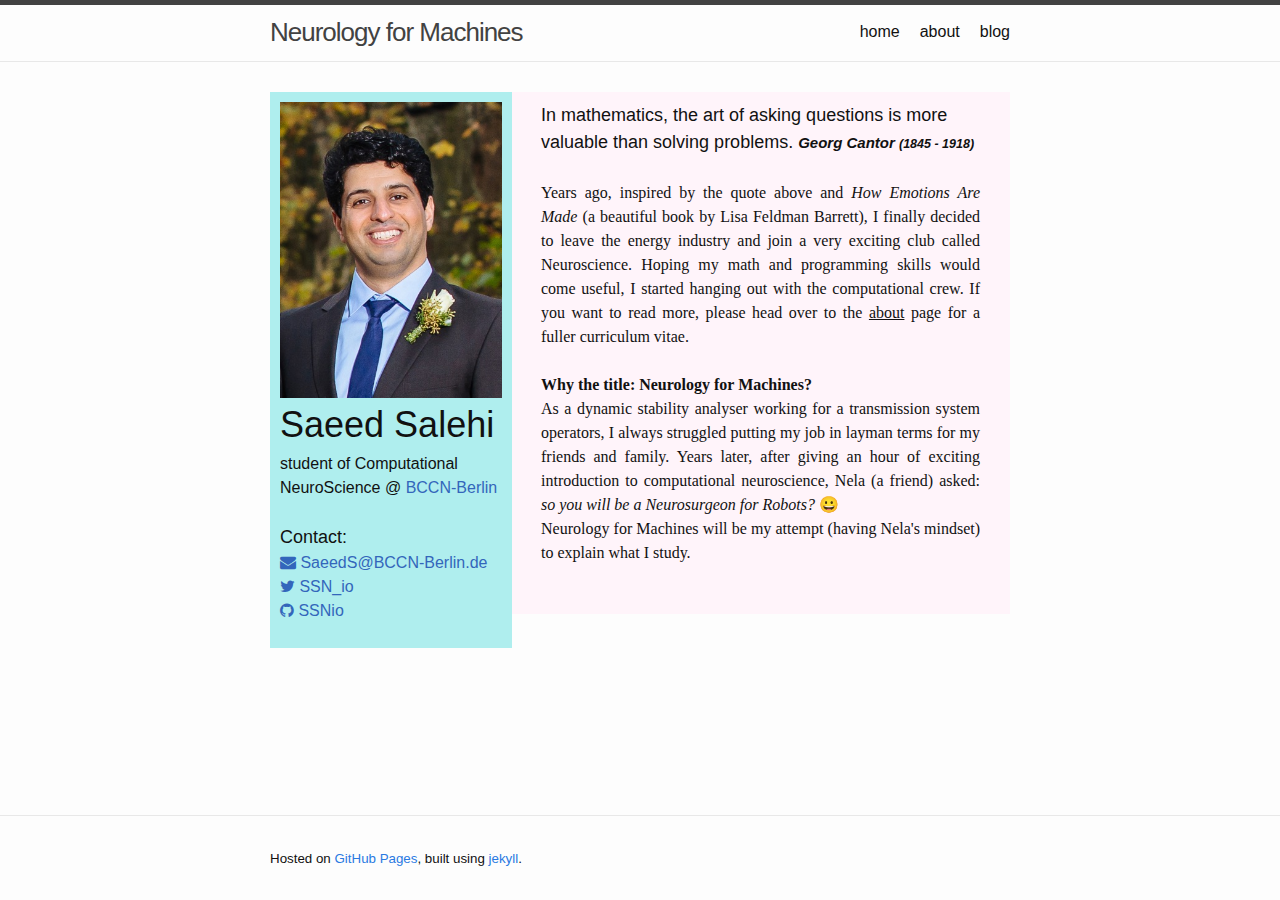
<file: index.html>
<!DOCTYPE html>
<html lang="en"><head>
  <meta charset="utf-8">
  <meta http-equiv="X-UA-Compatible" content="IE=edge">
  <meta name="viewport" content="width=device-width, initial-scale=1"><!-- Begin Jekyll SEO tag v2.6.1 -->
<title>Saeed Salehi | Home</title>
<meta name="generator" content="Jekyll v3.9.0" />
<meta property="og:title" content="Saeed Salehi" />
<meta property="og:locale" content="en_US" />
<meta name="description" content="Home" />
<meta property="og:description" content="Home" />
<link rel="canonical" href="http://localhost:4000/" />
<meta property="og:url" content="http://localhost:4000/" />
<meta property="og:site_name" content="Saeed Salehi" />
<script type="application/ld+json">
{"name":"Saeed Salehi","description":"Home","@type":"WebSite","url":"http://localhost:4000/","headline":"Saeed Salehi","@context":"https://schema.org"}</script>
<!-- End Jekyll SEO tag -->
<link rel="stylesheet" href="/assets/main.css">
  <link rel="stylesheet" href="/assets/home.css">
  <link rel="stylesheet" href="https://maxcdn.bootstrapcdn.com/font-awesome/4.5.0/css/font-awesome.min.css">
  <link rel="shortcut icon" type="image/ico" href="/staticfiles/favicon.ico"><link type="application/atom+xml" rel="alternate" href="http://localhost:4000/feed.xml" title="Saeed Salehi" /></head>
<body><header class="site-header" role="banner">

  <div class="wrapper"><a class="site-title" rel="author" href="/"> Neurology for Machines </a><nav class="site-nav">
        <input type="checkbox" id="nav-trigger" class="nav-trigger" />
        <label for="nav-trigger">
          <span class="menu-icon">
            <svg viewBox="0 0 18 15" width="18px" height="15px">
              <path d="M18,1.484c0,0.82-0.665,1.484-1.484,1.484H1.484C0.665,2.969,0,2.304,0,1.484l0,0C0,0.665,0.665,0,1.484,0 h15.032C17.335,0,18,0.665,18,1.484L18,1.484z M18,7.516C18,8.335,17.335,9,16.516,9H1.484C0.665,9,0,8.335,0,7.516l0,0 c0-0.82,0.665-1.484,1.484-1.484h15.032C17.335,6.031,18,6.696,18,7.516L18,7.516z M18,13.516C18,14.335,17.335,15,16.516,15H1.484 C0.665,15,0,14.335,0,13.516l0,0c0-0.82,0.665-1.483,1.484-1.483h15.032C17.335,12.031,18,12.695,18,13.516L18,13.516z"/>
            </svg>
          </span>
        </label>

        <div class="trigger"><a class="page-link" href="/">home</a><a class="page-link" href="/about/">about</a><a class="page-link" href="/blog">blog</a>
        </div>
      </nav></div>
</header>
<main class="page-content" aria-label="Content">
      <div class="wrapper">
        <div class="home"><section class="dubcontainer">
	  <div class="colone">
	  	<img src="/staticfiles/profile.jpg" alt="Profile" width="auto" height="auto" border-radius="8" padding="5px">
	  	<p>
	  		
	  		<span style="font-size:36px">Saeed Salehi</span><br>
	  		<span>student of Computational NeuroScience</span>
 			@ <a href="https://www.bccn-berlin.de/" style="color:#3366BB"> BCCN-Berlin</a><br><br>
	  		<span style="font-size:18px">Contact: </span><br>
	  		<a href="mailto:saeeds@bccn-berlin.de" style="color:#3366BB"><i class="fa fa-envelope"></i> SaeedS@BCCN-Berlin.de</a><br>
	  		<a href="https://twitter.com/ssn_io" style="color:#3366BB"><i class="fa fa-twitter"></i> SSN_io</a><br>
	        <a href="https://github.com/ssnio" style="color:#3366BB"><i class="fa fa-github"></i> SSNio</a>
        </p>
	  </div>

	  <div class="coltwo">
	  	<p style="text-align:left; font-size:18px; font-family:sans-serif;
	  	   padding-left:150px; padding-right:20px;">
	  		In mathematics, the art of asking questions is more valuable than solving problems. <b><i><small>Georg Cantor <small>(1845 - 1918)</small></small></i></b>
	  	</p>
	  	<p style="text-align:justify; font-size:16px; font-family:serif;
	  	   padding-left:150px; padding-top:10px; padding-right:20px;">
	  	   Years ago, inspired by the quote above and <i>How Emotions Are Made </i>(a beautiful book by Lisa Feldman Barrett), I finally decided to leave the energy industry and join a very exciting club called Neuroscience. Hoping my math and programming skills would come useful, I started hanging out with the computational crew. If you want to read more, please head over to the <u>about</u> page for a fuller curriculum vitae.<br><br>
	  	   <b>Why the title: Neurology for Machines?</b><br>
	  	   As a dynamic stability analyser working for a transmission system operators, I always struggled putting my job in layman terms for my friends and family. Years later, after giving an hour of exciting introduction to computational neuroscience, Nela (a friend) asked: <i>so you will be a Neurosurgeon for Robots?</i> &#128512;<br>
	  	   Neurology for Machines will be my attempt (having Nela's mindset) to explain what I study.<br><br>
	  	</p>
	  </div>
  </section>

  


</div>

      </div>
    </main><footer class="site-footer h-card">
    <div class="wrapper">
      <small>
    	Hosted on <a href="https://pages.github.com/">GitHub Pages</a>,
        built using <a href="https://jekyllrb.com/">jekyll</a>.
      </small>
    </div>
</div></body>

</html>
</file>
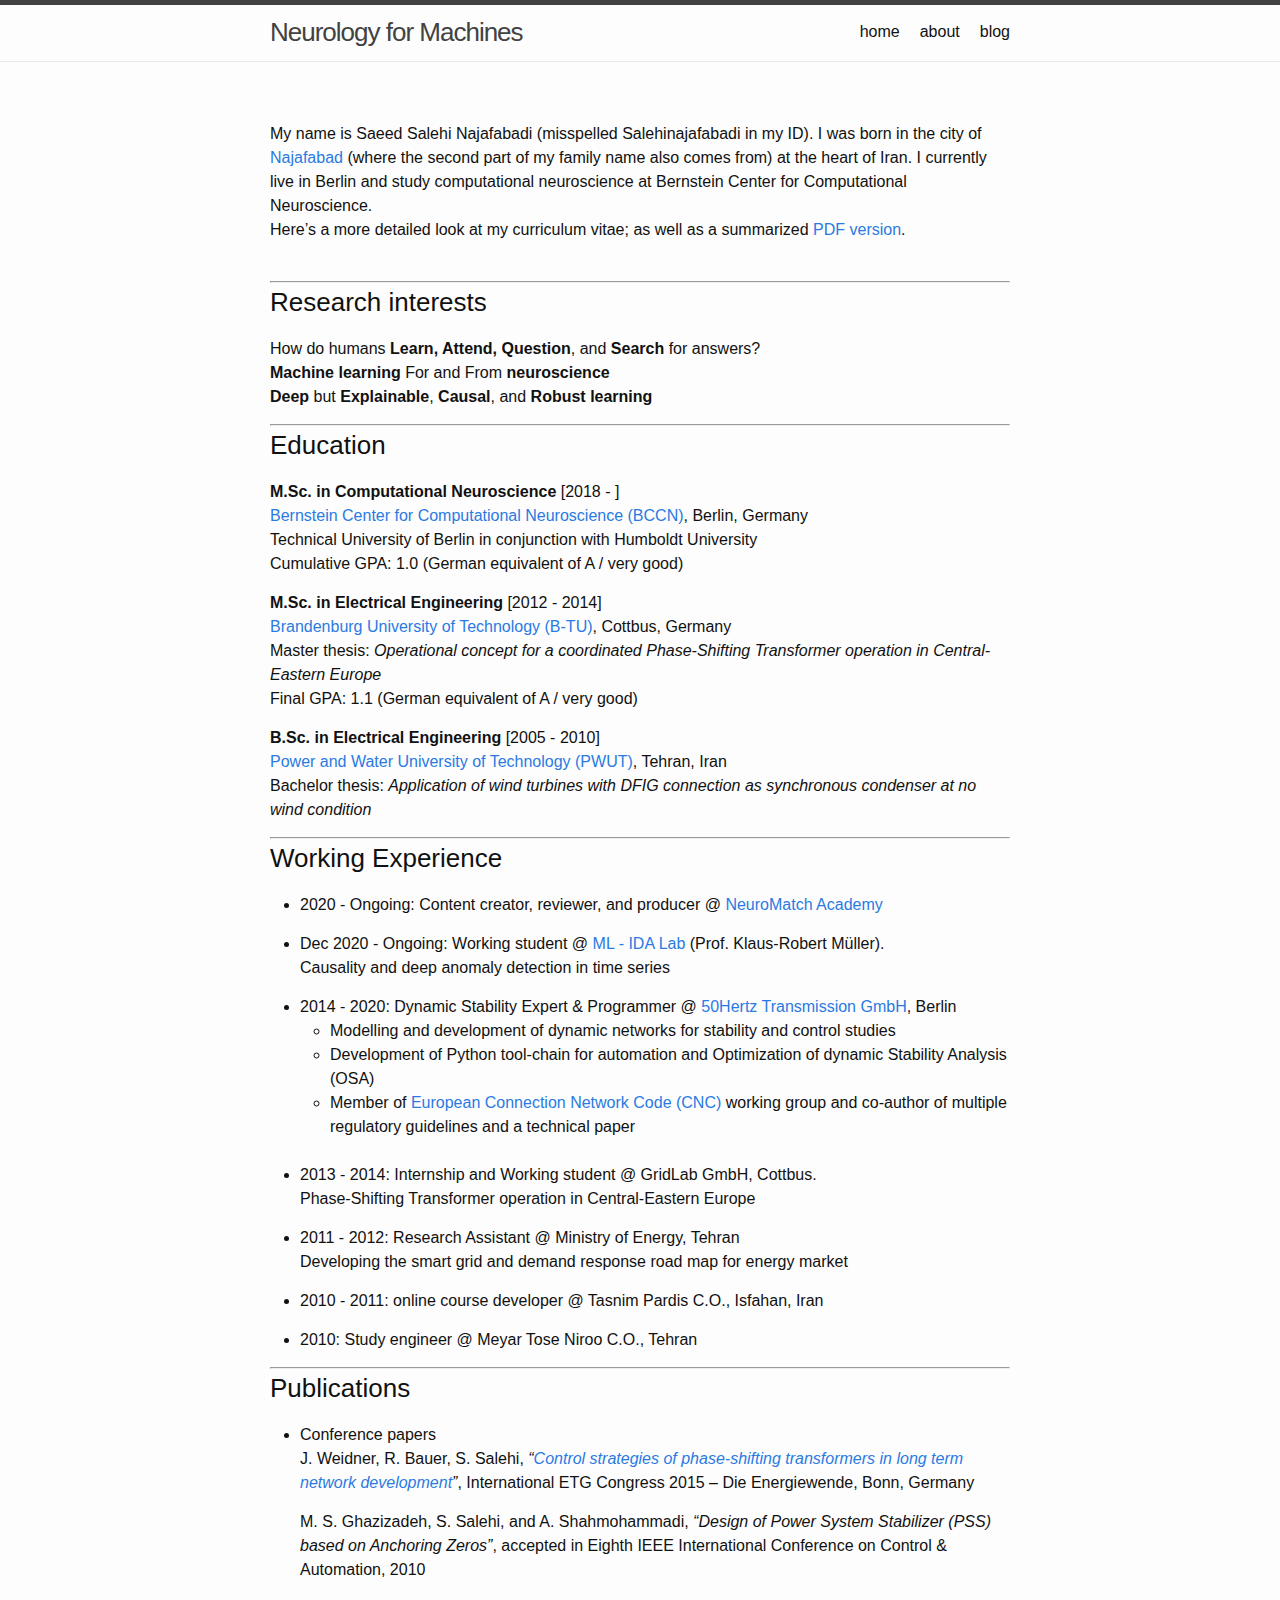
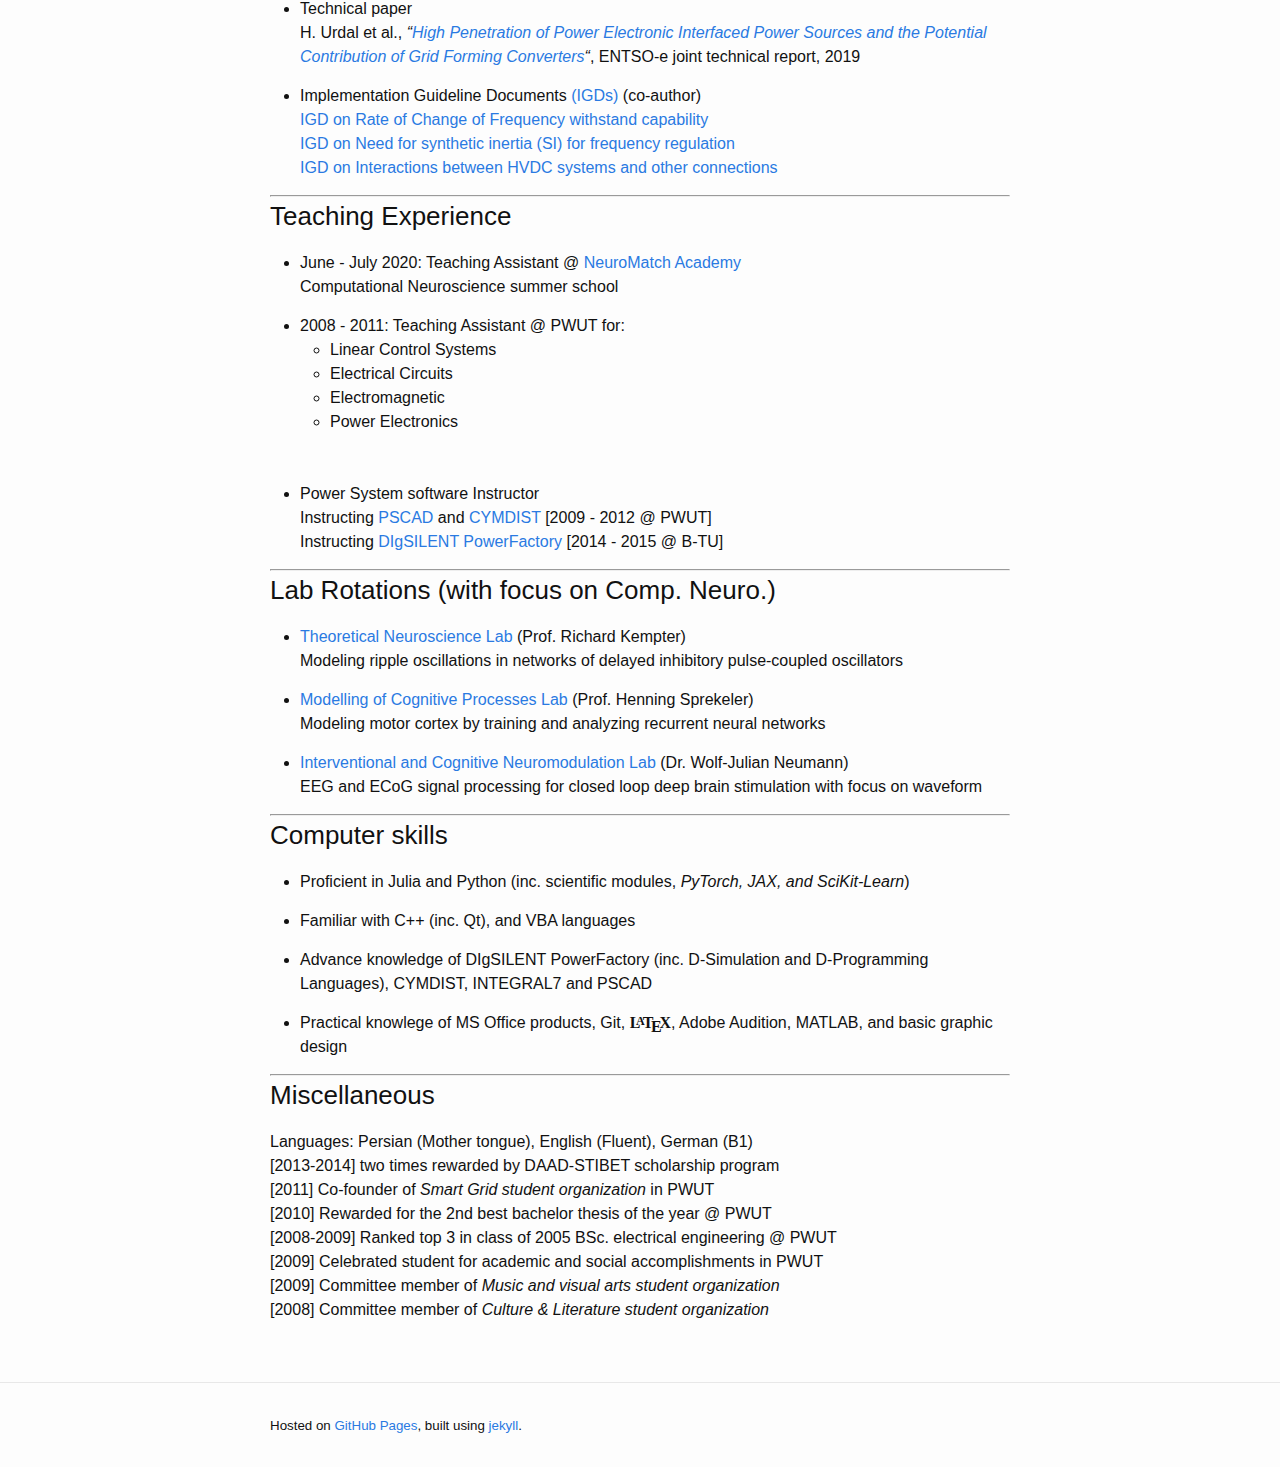
<file: about/index.html>
<!DOCTYPE html>
<html lang="en"><head>
  <meta charset="utf-8">
  <meta http-equiv="X-UA-Compatible" content="IE=edge">
  <meta name="viewport" content="width=device-width, initial-scale=1"><!-- Begin Jekyll SEO tag v2.6.1 -->
<title>about | Saeed Salehi</title>
<meta name="generator" content="Jekyll v3.9.0" />
<meta property="og:title" content="about" />
<meta property="og:locale" content="en_US" />
<meta name="description" content="Home" />
<meta property="og:description" content="Home" />
<link rel="canonical" href="http://localhost:4000/about/" />
<meta property="og:url" content="http://localhost:4000/about/" />
<meta property="og:site_name" content="Saeed Salehi" />
<script type="application/ld+json">
{"name":"Saeed Salehi","description":"Home","@type":"WebSite","url":"http://localhost:4000/about/","headline":"about","@context":"https://schema.org"}</script>
<!-- End Jekyll SEO tag -->
<link rel="stylesheet" href="/assets/main.css">
  <link rel="stylesheet" href="/assets/home.css">
  <link rel="stylesheet" href="https://maxcdn.bootstrapcdn.com/font-awesome/4.5.0/css/font-awesome.min.css">
  <link rel="shortcut icon" type="image/ico" href="/staticfiles/favicon.ico"><link type="application/atom+xml" rel="alternate" href="http://localhost:4000/feed.xml" title="Saeed Salehi" /></head>
<body><header class="site-header" role="banner">

  <div class="wrapper"><a class="site-title" rel="author" href="/"> Neurology for Machines </a><nav class="site-nav">
        <input type="checkbox" id="nav-trigger" class="nav-trigger" />
        <label for="nav-trigger">
          <span class="menu-icon">
            <svg viewBox="0 0 18 15" width="18px" height="15px">
              <path d="M18,1.484c0,0.82-0.665,1.484-1.484,1.484H1.484C0.665,2.969,0,2.304,0,1.484l0,0C0,0.665,0.665,0,1.484,0 h15.032C17.335,0,18,0.665,18,1.484L18,1.484z M18,7.516C18,8.335,17.335,9,16.516,9H1.484C0.665,9,0,8.335,0,7.516l0,0 c0-0.82,0.665-1.484,1.484-1.484h15.032C17.335,6.031,18,6.696,18,7.516L18,7.516z M18,13.516C18,14.335,17.335,15,16.516,15H1.484 C0.665,15,0,14.335,0,13.516l0,0c0-0.82,0.665-1.483,1.484-1.483h15.032C17.335,12.031,18,12.695,18,13.516L18,13.516z"/>
            </svg>
          </span>
        </label>

        <div class="trigger"><a class="page-link" href="/">home</a><a class="page-link" href="/about/">about</a><a class="page-link" href="/blog">blog</a>
        </div>
      </nav></div>
</header>
<main class="page-content" aria-label="Content">
      <div class="wrapper">
        <article class="post">

  <header class="post-header">
    <h1 class="post-title"></h1>
  </header>

  <div class="post-content">
    <p>My name is Saeed Salehi Najafabadi (misspelled Salehinajafabadi in my ID).
I was born in the city of <a href="https://en.wikipedia.org/wiki/Najafabad">Najafabad</a> (where the second part of my family name also comes from) at the heart of Iran. I currently live in Berlin and study computational neuroscience at Bernstein Center for Computational Neuroscience.<br />
Here’s a more detailed look at my curriculum vitae; as well as a summarized 
<a href="/staticfiles/Saeed_tiny_cv.pdf" target="_blank">PDF version</a>.<br />
<br /></p>

<hr />
<h3 id="research-interests">Research interests</h3>
<p>How do humans <strong>Learn, Attend, Question</strong>, and <strong>Search</strong> for answers?<br />
<strong>Machine learning</strong> For and From <strong>neuroscience</strong><br />
<strong>Deep</strong> but <strong>Explainable</strong>, <strong>Causal</strong>, and <strong>Robust learning</strong></p>

<hr />
<h3 id="education">Education</h3>
<p><strong>M.Sc. in Computational Neuroscience</strong> [2018 - ]<br />
   <a href="https://www.bccn-berlin.de/">Bernstein Center for Computational Neuroscience (BCCN)</a>, Berlin, Germany<br />
   Technical University of Berlin in conjunction with Humboldt University<br />
   Cumulative GPA: 1.0 (German equivalent of A / very good)</p>

<p><strong>M.Sc. in Electrical Engineering</strong> [2012 - 2014]<br />
   <a href="https://www.b-tu.de/en/">Brandenburg University of Technology (B-TU)</a>, Cottbus, Germany<br />
   Master thesis: <em>Operational concept for a coordinated Phase-Shifting Transformer operation in Central-Eastern Europe</em><br />
   Final GPA: 1.1 (German equivalent of A / very good)</p>

<p><strong>B.Sc. in Electrical Engineering</strong> [2005 - 2010]<br />
   <a href="http://en.sbu.ac.ir/ShahidAbbaspourCampus/">Power and Water University of Technology (PWUT)</a>, Tehran, Iran<br />
   Bachelor thesis: <em>Application of wind turbines with DFIG connection as synchronous condenser at no wind condition</em></p>

<hr />
<h3 id="working-experience">Working Experience</h3>
<ul>
  <li>
    <p>2020 - Ongoing: Content creator, reviewer, and producer @ <a href="https://neuromatch.io/">NeuroMatch Academy</a> </p>
  </li>
  <li>
    <p>Dec 2020 - Ongoing: Working student @ <a href="https://www.ml.tu-berlin.de">ML - IDA Lab</a> (Prof. Klaus-Robert Müller).<br /> 
 Causality and deep anomaly detection in time series</p>
  </li>
  <li>
      2014 - 2020: Dynamic Stability Expert &amp; Programmer @ <a href="https://www.50hertz.com/">50Hertz Transmission GmbH</a>, Berlin
    <ul>
      <li>Modelling and development of dynamic networks for stability and control studies</li>
      <li>Development of Python tool-chain for automation and Optimization of dynamic Stability Analysis (OSA)</li>
      <li>Member of <a href="https://www.entsoe.eu/network_codes/">European Connection Network Code (CNC)</a> working group and co-author of multiple regulatory guidelines and a technical paper<br /><br />
      </li>
    </ul>
  </li>
  <li>
    <p>2013 - 2014: Internship and Working student @ GridLab GmbH, Cottbus.<br />
 Phase-Shifting Transformer operation in Central-Eastern Europe</p>
  </li>
  <li>
    <p>2011 - 2012: Research Assistant @ Ministry of Energy, Tehran<br />
 Developing the smart grid and demand response road map for energy market</p>
  </li>
  <li>
    <p>2010 - 2011: online course developer @ Tasnim Pardis C.O., Isfahan, Iran</p>
  </li>
  <li>2010: Study engineer @ Meyar Tose Niroo C.O., Tehran</li>
</ul>      

<hr />
<h3 id="publications">Publications</h3>
<ul>
  <li>
    <p>Conference papers<br />
 J. Weidner, R. Bauer, S. Salehi, <em>“<a href="https://ieeexplore.ieee.org/document/7388504?section=abstract">Control strategies of phase-shifting transformers in long term network development</a>”</em>, International ETG Congress 2015 – Die Energiewende, Bonn, Germany</p>

    <p>M. S. Ghazizadeh, S. Salehi, and A. Shahmohammadi, <em>“Design of Power System Stabilizer (PSS) based on Anchoring Zeros”</em>, accepted in Eighth IEEE International Conference on Control &amp; Automation, 2010</p>
  </li>
  <li>
    <p>Technical paper<br />
 H. Urdal et al., <em>“<a href="https://pureportal.strath.ac.uk/en/publications/high-penetration-of-power-electronic-interfaced-power-sources-and">High Penetration of Power Electronic Interfaced Power Sources and the Potential Contribution of Grid Forming Converters</a>“</em>, ENTSO-e joint technical report, 2019</p>
  </li>
  <li>
    <p>Implementation Guideline Documents <a href="https://www.entsoe.eu/network_codes/cnc/cnc-igds/">(IGDs)</a> (co-author)<br />
 <a href="https://eepublicdownloads.azureedge.net/clean-documents/Network%20codes%20documents/NC%20RfG/IGD_RoCoF_withstand_capability_final.pdf">IGD on Rate of Change of Frequency withstand capability</a><br />
 <a href="https://eepublicdownloads.azureedge.net/clean-documents/Network%20codes%20documents/NC%20RfG/IGD_Need_for_Synthetic_Inertia_final.pdf">IGD on Need for synthetic inertia (SI) for frequency regulation</a><br />
 <a href="https://eepublicdownloads.azureedge.net/clean-documents/Network%20codes%20documents/NC%20RfG/IGD-Interactions_between_HVDC_Controllers_final.pdf">IGD on Interactions between HVDC systems and other connections</a></p>
  </li>
</ul>

<hr />
<h3 id="teaching-experience">Teaching Experience</h3>
<ul>
  <li>
    <p>June - July 2020: Teaching Assistant @ <a href="https://neuromatch.io/">NeuroMatch Academy</a><br />
        Computational Neuroscience summer school</p>
  </li>
  <li>
      2008 - 2011: Teaching Assistant @ PWUT for:
    <ul>
        <li>Linear Control Systems</li>
        <li>Electrical Circuits</li>
        <li>Electromagnetic</li>
        <li>Power Electronics</li><br /><br />
     </ul>
  <li>
    <p>Power System software Instructor<br />
Instructing <a href="https://www.pscad.com/software/pscad/overview">PSCAD</a> and <a href="http://www.cyme.com/software/cymdist/">CYMDIST</a> [2009 - 2012 @ PWUT] <br />
Instructing <a href="https://www.digsilent.de/en/powerfactory.html">DIgSILENT PowerFactory</a> [2014 - 2015 @ B-TU]</p>
  </li>
</ul>

<hr />
<h3 id="lab-rotations-with-focus-on-comp-neuro">Lab Rotations (with focus on Comp. Neuro.)</h3>
<ul>
  <li>
    <p><a href="https://itb.biologie.hu-berlin.de/~kempter/Group/index.html">Theoretical Neuroscience Lab</a> (Prof. Richard Kempter)<br />
Modeling ripple oscillations in networks of delayed inhibitory pulse-coupled oscillators</p>
  </li>
  <li>
    <p><a href="https://www.sprekelerlab.org/">Modelling of Cognitive Processes Lab</a> (Prof. Henning Sprekeler)<br />
Modeling motor cortex by training and analyzing recurrent neural networks</p>
  </li>
  <li>
    <p><a href="https://www.icneuromodulation.org/">Interventional and Cognitive Neuromodulation Lab</a> (Dr. Wolf-Julian Neumann)<br />
EEG and ECoG signal processing for closed loop deep brain stimulation with focus on waveform</p>
  </li>
</ul>

<hr />
<h3 id="computer-skills">Computer skills</h3>
<ul>
  <li>
    <p>Proficient in Julia and Python (inc. scientific modules, <em>PyTorch, JAX, and SciKit-Learn</em>)</p>
  </li>
  <li>
    <p>Familiar with C++ (inc. Qt), and VBA languages</p>
  </li>
  <li>
    <p>Advance knowledge of DIgSILENT PowerFactory (inc. D-Simulation and D-Programming Languages), CYMDIST, INTEGRAL7 and PSCAD</p>
  </li>
  <li>
    <p>Practical knowlege of MS Office products, Git,
<span class="texhtml" style="font-family: &#39;CMU Serif&#39;, cmr10, LMRoman10-Regular, &#39;Latin Modern Math&#39;, &#39;Nimbus Roman No9 L&#39;, &#39;Times New Roman&#39;, Times, serif;"><b>L<span style="text-transform: uppercase; font-size: 0.75em; vertical-align: 0.25em; margin-left: -0.36em; margin-right: -0.15em; line-height: 1ex;">a</span>T<span style="text-transform: uppercase; vertical-align: -0.5ex; margin-left: -0.1667em; margin-right: -0.125em; line-height: 1ex;">e</span>X</b></span>,
Adobe Audition, MATLAB, and basic graphic design</p>
  </li>
</ul>

<hr />
<h3 id="miscellaneous">Miscellaneous</h3>
<p>Languages: Persian (Mother tongue), English (Fluent), German (B1)<br />
[2013-2014] two times rewarded by DAAD-STIBET scholarship program<br />
[2011] Co-founder of <em>Smart Grid student organization</em> in PWUT<br />
[2010] Rewarded for the 2nd best bachelor thesis of the year @ PWUT<br />
[2008-2009] Ranked top 3 in class of 2005 BSc. electrical engineering @ PWUT<br />
[2009] Celebrated student for academic and social accomplishments in PWUT<br />
[2009] Committee member of <em>Music and visual arts student organization</em><br />
[2008] Committee member of <em>Culture &amp; Literature student organization</em></p>

  </div>

</article>

      </div>
    </main><footer class="site-footer h-card">
    <div class="wrapper">
      <small>
    	Hosted on <a href="https://pages.github.com/">GitHub Pages</a>,
        built using <a href="https://jekyllrb.com/">jekyll</a>.
      </small>
    </div>
</div></body>

</html>
</file>
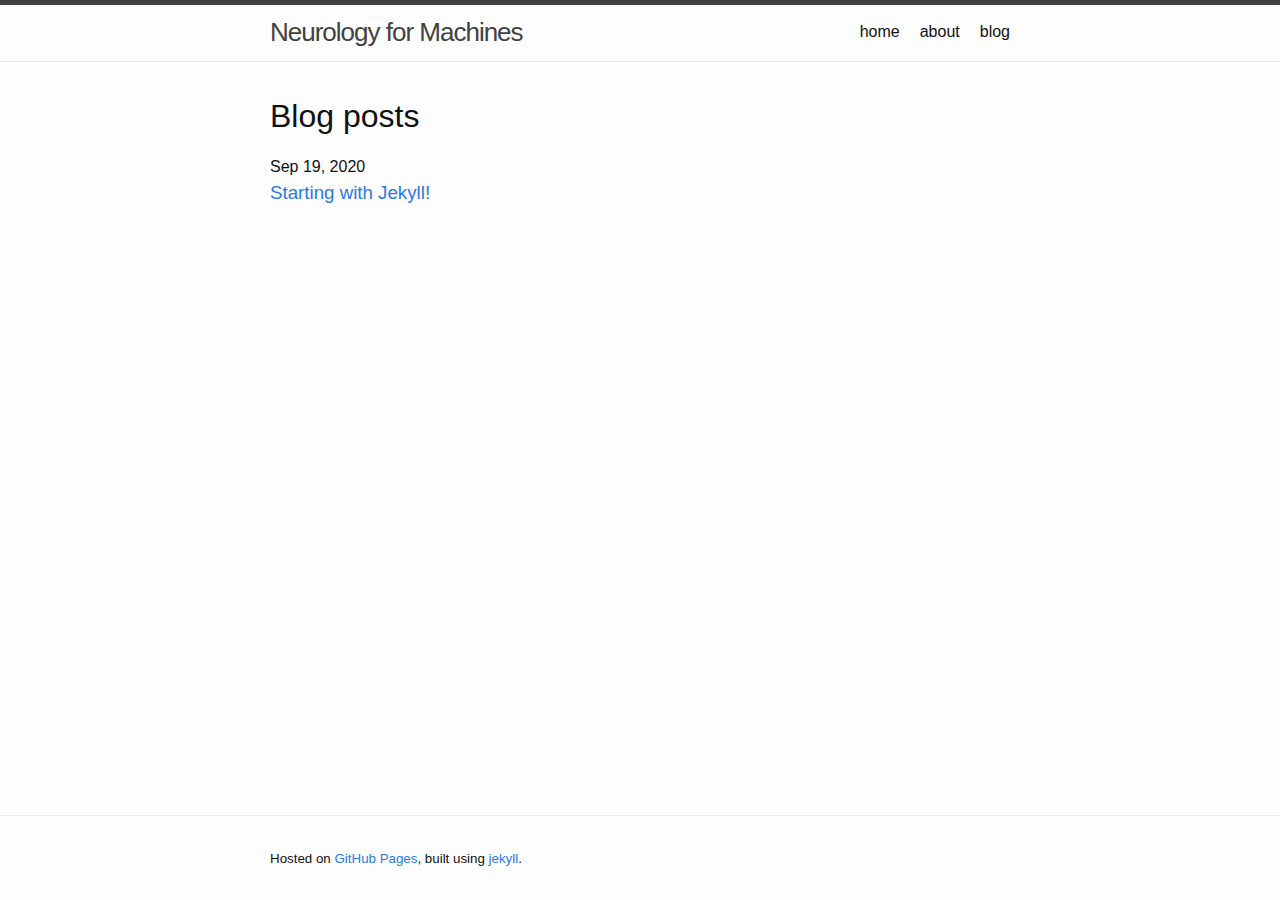
<file: blog/index.html>
<!DOCTYPE html>
<html lang="en"><head>
  <meta charset="utf-8">
  <meta http-equiv="X-UA-Compatible" content="IE=edge">
  <meta name="viewport" content="width=device-width, initial-scale=1"><!-- Begin Jekyll SEO tag v2.6.1 -->
<title>Saeed Salehi | Home</title>
<meta name="generator" content="Jekyll v3.9.0" />
<meta property="og:title" content="Saeed Salehi" />
<meta property="og:locale" content="en_US" />
<meta name="description" content="Home" />
<meta property="og:description" content="Home" />
<link rel="canonical" href="http://localhost:4000/blog/" />
<meta property="og:url" content="http://localhost:4000/blog/" />
<meta property="og:site_name" content="Saeed Salehi" />
<script type="application/ld+json">
{"description":"Home","@type":"WebPage","url":"http://localhost:4000/blog/","headline":"Saeed Salehi","@context":"https://schema.org"}</script>
<!-- End Jekyll SEO tag -->
<link rel="stylesheet" href="/assets/main.css">
  <link rel="stylesheet" href="/assets/home.css">
  <link rel="stylesheet" href="https://maxcdn.bootstrapcdn.com/font-awesome/4.5.0/css/font-awesome.min.css">
  <link rel="shortcut icon" type="image/ico" href="/staticfiles/favicon.ico"><link type="application/atom+xml" rel="alternate" href="http://localhost:4000/feed.xml" title="Saeed Salehi" /></head>
<body><header class="site-header" role="banner">

  <div class="wrapper"><a class="site-title" rel="author" href="/"> Neurology for Machines </a><nav class="site-nav">
        <input type="checkbox" id="nav-trigger" class="nav-trigger" />
        <label for="nav-trigger">
          <span class="menu-icon">
            <svg viewBox="0 0 18 15" width="18px" height="15px">
              <path d="M18,1.484c0,0.82-0.665,1.484-1.484,1.484H1.484C0.665,2.969,0,2.304,0,1.484l0,0C0,0.665,0.665,0,1.484,0 h15.032C17.335,0,18,0.665,18,1.484L18,1.484z M18,7.516C18,8.335,17.335,9,16.516,9H1.484C0.665,9,0,8.335,0,7.516l0,0 c0-0.82,0.665-1.484,1.484-1.484h15.032C17.335,6.031,18,6.696,18,7.516L18,7.516z M18,13.516C18,14.335,17.335,15,16.516,15H1.484 C0.665,15,0,14.335,0,13.516l0,0c0-0.82,0.665-1.483,1.484-1.483h15.032C17.335,12.031,18,12.695,18,13.516L18,13.516z"/>
            </svg>
          </span>
        </label>

        <div class="trigger"><a class="page-link" href="/">home</a><a class="page-link" href="/about/">about</a><a class="page-link" href="/blog">blog</a>
        </div>
      </nav></div>
</header>
<main class="page-content" aria-label="Content">
      <div class="wrapper">
        <h1>Blog posts</h1>

		<time>Sep 19, 2020</time>
		<h3><a href="/blog/2020/09/19/welcome-to-jekyll.html">Starting with Jekyll!</a></h3>


      </div>
    </main><footer class="site-footer h-card">
    <div class="wrapper">
      <small>
    	Hosted on <a href="https://pages.github.com/">GitHub Pages</a>,
        built using <a href="https://jekyllrb.com/">jekyll</a>.
      </small>
    </div>
</div></body>

</html>
</file>
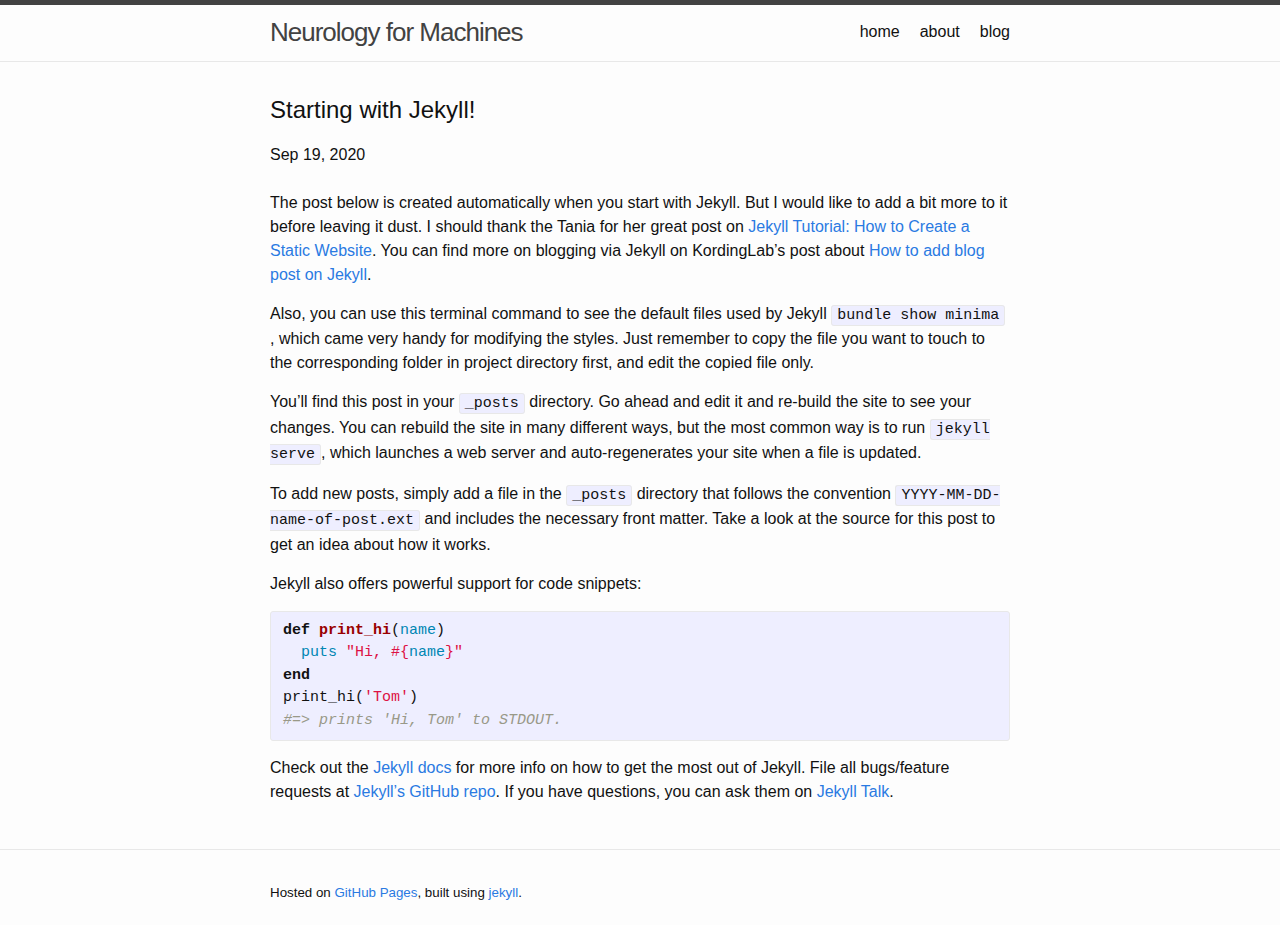
<file: blog/2020/09/19/welcome-to-jekyll.html>
<!DOCTYPE html>
<html lang="en"><head>
  <meta charset="utf-8">
  <meta http-equiv="X-UA-Compatible" content="IE=edge">
  <meta name="viewport" content="width=device-width, initial-scale=1"><!-- Begin Jekyll SEO tag v2.6.1 -->
<title>Starting with Jekyll! | Saeed Salehi</title>
<meta name="generator" content="Jekyll v3.9.0" />
<meta property="og:title" content="Starting with Jekyll!" />
<meta property="og:locale" content="en_US" />
<meta name="description" content="The post below is created automatically when you start with Jekyll. But I would like to add a bit more to it before leaving it dust. I should thank the Tania for her great post on Jekyll Tutorial: How to Create a Static Website. You can find more on blogging via Jekyll on KordingLab’s post about How to add blog post on Jekyll." />
<meta property="og:description" content="The post below is created automatically when you start with Jekyll. But I would like to add a bit more to it before leaving it dust. I should thank the Tania for her great post on Jekyll Tutorial: How to Create a Static Website. You can find more on blogging via Jekyll on KordingLab’s post about How to add blog post on Jekyll." />
<link rel="canonical" href="http://localhost:4000/blog/2020/09/19/welcome-to-jekyll.html" />
<meta property="og:url" content="http://localhost:4000/blog/2020/09/19/welcome-to-jekyll.html" />
<meta property="og:site_name" content="Saeed Salehi" />
<meta property="og:type" content="article" />
<meta property="article:published_time" content="2020-09-19T18:46:43+02:00" />
<script type="application/ld+json">
{"description":"The post below is created automatically when you start with Jekyll. But I would like to add a bit more to it before leaving it dust. I should thank the Tania for her great post on Jekyll Tutorial: How to Create a Static Website. You can find more on blogging via Jekyll on KordingLab’s post about How to add blog post on Jekyll.","@type":"BlogPosting","url":"http://localhost:4000/blog/2020/09/19/welcome-to-jekyll.html","headline":"Starting with Jekyll!","dateModified":"2020-09-19T18:46:43+02:00","datePublished":"2020-09-19T18:46:43+02:00","mainEntityOfPage":{"@type":"WebPage","@id":"http://localhost:4000/blog/2020/09/19/welcome-to-jekyll.html"},"@context":"https://schema.org"}</script>
<!-- End Jekyll SEO tag -->
<link rel="stylesheet" href="/assets/main.css">
  <link rel="stylesheet" href="/assets/home.css">
  <link rel="stylesheet" href="https://maxcdn.bootstrapcdn.com/font-awesome/4.5.0/css/font-awesome.min.css">
  <link rel="shortcut icon" type="image/ico" href="/staticfiles/favicon.ico"><link type="application/atom+xml" rel="alternate" href="http://localhost:4000/feed.xml" title="Saeed Salehi" /></head>
<body><header class="site-header" role="banner">

  <div class="wrapper"><a class="site-title" rel="author" href="/"> Neurology for Machines </a><nav class="site-nav">
        <input type="checkbox" id="nav-trigger" class="nav-trigger" />
        <label for="nav-trigger">
          <span class="menu-icon">
            <svg viewBox="0 0 18 15" width="18px" height="15px">
              <path d="M18,1.484c0,0.82-0.665,1.484-1.484,1.484H1.484C0.665,2.969,0,2.304,0,1.484l0,0C0,0.665,0.665,0,1.484,0 h15.032C17.335,0,18,0.665,18,1.484L18,1.484z M18,7.516C18,8.335,17.335,9,16.516,9H1.484C0.665,9,0,8.335,0,7.516l0,0 c0-0.82,0.665-1.484,1.484-1.484h15.032C17.335,6.031,18,6.696,18,7.516L18,7.516z M18,13.516C18,14.335,17.335,15,16.516,15H1.484 C0.665,15,0,14.335,0,13.516l0,0c0-0.82,0.665-1.483,1.484-1.483h15.032C17.335,12.031,18,12.695,18,13.516L18,13.516z"/>
            </svg>
          </span>
        </label>

        <div class="trigger"><a class="page-link" href="/">home</a><a class="page-link" href="/about/">about</a><a class="page-link" href="/blog">blog</a>
        </div>
      </nav></div>
</header>
<main class="page-content" aria-label="Content">
      <div class="wrapper">
        <h2>Starting with Jekyll!</h2>
<time
  >Sep 19, 2020
</time><br><br>

<p>The post below is created automatically when you start with Jekyll. But I would like to add a bit more to it before leaving it dust. I should thank the Tania for her great post on <a href="https://www.taniarascia.com/make-a-static-website-with-jekyll/">Jekyll Tutorial: How to Create a Static Website</a>. You can find more on blogging via Jekyll on KordingLab’s post about <a href="http://kordinglab.com/2016/02/05/how-to-add-blog.html">How to add blog post on Jekyll</a>.</p>

<p>Also, you can use this terminal command to see the default files used by Jekyll <code class="language-plaintext highlighter-rouge">bundle show minima</code> , which came very handy for modifying the styles. Just remember to copy the file you want to touch to the corresponding folder in project directory first, and edit the copied file only.</p>

<p>You’ll find this post in your <code class="language-plaintext highlighter-rouge">_posts</code> directory. Go ahead and edit it and re-build the site to see your changes. You can rebuild the site in many different ways, but the most common way is to run <code class="language-plaintext highlighter-rouge">jekyll serve</code>, which launches a web server and auto-regenerates your site when a file is updated.</p>

<p>To add new posts, simply add a file in the <code class="language-plaintext highlighter-rouge">_posts</code> directory that follows the convention <code class="language-plaintext highlighter-rouge">YYYY-MM-DD-name-of-post.ext</code> and includes the necessary front matter. Take a look at the source for this post to get an idea about how it works.</p>

<p>Jekyll also offers powerful support for code snippets:</p>

<figure class="highlight"><pre><code class="language-ruby" data-lang="ruby"><span class="k">def</span> <span class="nf">print_hi</span><span class="p">(</span><span class="nb">name</span><span class="p">)</span>
  <span class="nb">puts</span> <span class="s2">"Hi, </span><span class="si">#{</span><span class="nb">name</span><span class="si">}</span><span class="s2">"</span>
<span class="k">end</span>
<span class="n">print_hi</span><span class="p">(</span><span class="s1">'Tom'</span><span class="p">)</span>
<span class="c1">#=&gt; prints 'Hi, Tom' to STDOUT.</span></code></pre></figure>

<p>Check out the <a href="https://jekyllrb.com/docs/home">Jekyll docs</a> for more info on how to get the most out of Jekyll. File all bugs/feature requests at <a href="https://github.com/jekyll/jekyll">Jekyll’s GitHub repo</a>. If you have questions, you can ask them on <a href="https://talk.jekyllrb.com/">Jekyll Talk</a>.</p>


      </div>
    </main><footer class="site-footer h-card">
    <div class="wrapper">
      <small>
    	Hosted on <a href="https://pages.github.com/">GitHub Pages</a>,
        built using <a href="https://jekyllrb.com/">jekyll</a>.
      </small>
    </div>
</div></body>

</html>
</file>
<file: assets/home.css>
.dubcontainer {
  width: auto;
  height: auto;
  margin: auto;
}

.colone {
  width: 30%;
  height: auto;
  background: PaleTurquoise;
  float: left;
  padding: 10px;
}

.coltwo {
  margin-left: 15%;
  height: auto;
  background: #FFF4FA;
  padding: 10px;
}
</file>
<file: assets/main.css>
/**
 * Reset some basic elements
 */
body, h1, h2, h3, h4, h5, h6,
p, blockquote, pre, hr,
dl, dd, ol, ul, figure {
  margin: 0;
  padding: 0; }

/**
 * Basic styling
 */
body {
  font: 400 16px/1.5 -apple-system, BlinkMacSystemFont, "Segoe UI", Roboto, Helvetica, Arial, sans-serif, "Apple Color Emoji", "Segoe UI Emoji", "Segoe UI Symbol";
  color: #111;
  background-color: #fdfdfd;
  -webkit-text-size-adjust: 100%;
  -webkit-font-feature-settings: "kern" 1;
  -moz-font-feature-settings: "kern" 1;
  -o-font-feature-settings: "kern" 1;
  font-feature-settings: "kern" 1;
  font-kerning: normal;
  display: flex;
  min-height: 100vh;
  flex-direction: column; }

/**
 * Set `margin-bottom` to maintain vertical rhythm
 */
h1, h2, h3, h4, h5, h6,
p, blockquote, pre,
ul, ol, dl, figure,
.highlight {
  margin-bottom: 15px; }

/**
 * `main` element
 */
main {
  display: block;
  /* Default value of `display` of `main` element is 'inline' in IE 11. */ }

/**
 * Images
 */
img {
  max-width: 100%;
  vertical-align: middle; }

/**
 * Figures
 */
figure > img {
  display: block; }

figcaption {
  font-size: 14px; }

/**
 * Lists
 */
ul, ol {
  margin-left: 30px; }

li > ul,
li > ol {
  margin-bottom: 0; }

/**
 * Headings
 */
h1, h2, h3, h4, h5, h6 {
  font-weight: 400; }

/**
 * Links
 */
a {
  color: #2a7ae2;
  text-decoration: none; }
  a:visited {
    color: #1756a9; }
  a:hover {
    color: #111;
    text-decoration: underline; }
  .social-media-list a:hover {
    text-decoration: none; }
    .social-media-list a:hover .username {
      text-decoration: underline; }

/**
 * Blockquotes
 */
blockquote {
  color: #828282;
  border-left: 4px solid #e8e8e8;
  padding-left: 15px;
  font-size: 18px;
  letter-spacing: -1px;
  font-style: italic; }
  blockquote > :last-child {
    margin-bottom: 0; }

/**
 * Code formatting
 */
pre,
code {
  font-size: 15px;
  border: 1px solid #e8e8e8;
  border-radius: 3px;
  background-color: #eef; }

code {
  padding: 1px 5px; }

pre {
  padding: 8px 12px;
  overflow-x: auto; }
  pre > code {
    border: 0;
    padding-right: 0;
    padding-left: 0; }

/**
 * Wrapper
 */
.wrapper {
  max-width: -webkit-calc(800px - (30px * 2));
  max-width: calc(800px - (30px * 2));
  margin-right: auto;
  margin-left: auto;
  padding-right: 30px;
  padding-left: 30px; }
  @media screen and (max-width: 800px) {
    .wrapper {
      max-width: -webkit-calc(800px - (30px));
      max-width: calc(800px - (30px));
      padding-right: 15px;
      padding-left: 15px; } }

/**
 * Clearfix
 */
.wrapper:after, .footer-col-wrapper:after {
  content: "";
  display: table;
  clear: both; }

/**
 * Icons
 */
.svg-icon {
  width: 16px;
  height: 16px;
  display: inline-block;
  fill: #828282;
  padding-right: 5px;
  vertical-align: text-top; }

.social-media-list li + li {
  padding-top: 5px; }

/**
 * Tables
 */
table {
  margin-bottom: 30px;
  width: 100%;
  text-align: left;
  color: #3f3f3f;
  border-collapse: collapse;
  border: 1px solid #e8e8e8; }
  table tr:nth-child(even) {
    background-color: #f7f7f7; }
  table th, table td {
    padding: 10px 15px; }
  table th {
    background-color: #f0f0f0;
    border: 1px solid #dedede;
    border-bottom-color: #c9c9c9; }
  table td {
    border: 1px solid #e8e8e8; }

/**
 * Site header
 */
.site-header {
  border-top: 5px solid #424242;
  border-bottom: 1px solid #e8e8e8;
  min-height: 55.95px;
  position: relative; }

.site-title {
  font-size: 26px;
  font-weight: 300;
  line-height: 54px;
  letter-spacing: -1px;
  margin-bottom: 0;
  float: left; }
  .site-title, .site-title:visited {
    color: #424242; }

.site-nav {
  float: right;
  line-height: 54px; }
  .site-nav .nav-trigger {
    display: none; }
  .site-nav .menu-icon {
    display: none; }
  .site-nav .page-link {
    color: #111;
    line-height: 1.5; }
    .site-nav .page-link:not(:last-child) {
      margin-right: 20px; }
  @media screen and (max-width: 600px) {
    .site-nav {
      position: absolute;
      top: 9px;
      right: 15px;
      background-color: #fdfdfd;
      border: 1px solid #e8e8e8;
      border-radius: 5px;
      text-align: right; }
      .site-nav label[for="nav-trigger"] {
        display: block;
        float: right;
        width: 36px;
        height: 36px;
        z-index: 2;
        cursor: pointer; }
      .site-nav .menu-icon {
        display: block;
        float: right;
        width: 36px;
        height: 26px;
        line-height: 0;
        padding-top: 10px;
        text-align: center; }
        .site-nav .menu-icon > svg {
          fill: #424242; }
      .site-nav input ~ .trigger {
        clear: both;
        display: none; }
      .site-nav input:checked ~ .trigger {
        display: block;
        padding-bottom: 5px; }
      .site-nav .page-link {
        display: block;
        padding: 5px 10px;
        margin-left: 20px; }
        .site-nav .page-link:not(:last-child) {
          margin-right: 0; } }

/**
 * Site footer
 */
.site-footer {
  border-top: 1px solid #e8e8e8;
  padding: 30px 0; }

.footer-heading {
  font-size: 18px;
  margin-bottom: 15px; }

.contact-list,
.social-media-list {
  list-style: none;
  margin-left: 0; }

.footer-col-wrapper {
  font-size: 15px;
  color: #828282;
  margin-left: -15px; }

.footer-col {
  float: left;
  margin-bottom: 15px;
  padding-left: 15px; }

.footer-col-1 {
  width: -webkit-calc(35% - (30px / 2));
  width: calc(35% - (30px / 2)); }

.footer-col-2 {
  width: -webkit-calc(20% - (30px / 2));
  width: calc(20% - (30px / 2)); }

.footer-col-3 {
  width: -webkit-calc(45% - (30px / 2));
  width: calc(45% - (30px / 2)); }

@media screen and (max-width: 800px) {
  .footer-col-1,
  .footer-col-2 {
    width: -webkit-calc(50% - (30px / 2));
    width: calc(50% - (30px / 2)); }

  .footer-col-3 {
    width: -webkit-calc(100% - (30px / 2));
    width: calc(100% - (30px / 2)); } }
@media screen and (max-width: 600px) {
  .footer-col {
    float: none;
    width: -webkit-calc(100% - (30px / 2));
    width: calc(100% - (30px / 2)); } }
/**
 * Page content
 */
.page-content {
  padding: 30px 0;
  flex: 1; }

.page-heading {
  font-size: 32px; }

.post-list-heading {
  font-size: 28px; }

.post-list {
  margin-left: 0;
  list-style: none; }
  .post-list > li {
    margin-bottom: 30px; }

.post-meta {
  font-size: 14px;
  color: #828282; }

.post-link {
  display: block;
  font-size: 24px; }

/**
 * Posts
 */
.post-header {
  margin-bottom: 30px; }

.post-title {
  font-size: 42px;
  letter-spacing: -1px;
  line-height: 1; }
  @media screen and (max-width: 800px) {
    .post-title {
      font-size: 36px; } }

.post-content {
  margin-bottom: 30px; }
  .post-content h2 {
    font-size: 32px; }
    @media screen and (max-width: 800px) {
      .post-content h2 {
        font-size: 28px; } }
  .post-content h3 {
    font-size: 26px; }
    @media screen and (max-width: 800px) {
      .post-content h3 {
        font-size: 22px; } }
  .post-content h4 {
    font-size: 20px; }
    @media screen and (max-width: 800px) {
      .post-content h4 {
        font-size: 18px; } }

/**
 * Syntax highlighting styles
 */
.highlight {
  background: #fff; }
  .highlighter-rouge .highlight {
    background: #eef; }
  .highlight .c {
    color: #998;
    font-style: italic; }
  .highlight .err {
    color: #a61717;
    background-color: #e3d2d2; }
  .highlight .k {
    font-weight: bold; }
  .highlight .o {
    font-weight: bold; }
  .highlight .cm {
    color: #998;
    font-style: italic; }
  .highlight .cp {
    color: #999;
    font-weight: bold; }
  .highlight .c1 {
    color: #998;
    font-style: italic; }
  .highlight .cs {
    color: #999;
    font-weight: bold;
    font-style: italic; }
  .highlight .gd {
    color: #000;
    background-color: #fdd; }
  .highlight .gd .x {
    color: #000;
    background-color: #faa; }
  .highlight .ge {
    font-style: italic; }
  .highlight .gr {
    color: #a00; }
  .highlight .gh {
    color: #999; }
  .highlight .gi {
    color: #000;
    background-color: #dfd; }
  .highlight .gi .x {
    color: #000;
    background-color: #afa; }
  .highlight .go {
    color: #888; }
  .highlight .gp {
    color: #555; }
  .highlight .gs {
    font-weight: bold; }
  .highlight .gu {
    color: #aaa; }
  .highlight .gt {
    color: #a00; }
  .highlight .kc {
    font-weight: bold; }
  .highlight .kd {
    font-weight: bold; }
  .highlight .kp {
    font-weight: bold; }
  .highlight .kr {
    font-weight: bold; }
  .highlight .kt {
    color: #458;
    font-weight: bold; }
  .highlight .m {
    color: #099; }
  .highlight .s {
    color: #d14; }
  .highlight .na {
    color: #008080; }
  .highlight .nb {
    color: #0086B3; }
  .highlight .nc {
    color: #458;
    font-weight: bold; }
  .highlight .no {
    color: #008080; }
  .highlight .ni {
    color: #800080; }
  .highlight .ne {
    color: #900;
    font-weight: bold; }
  .highlight .nf {
    color: #900;
    font-weight: bold; }
  .highlight .nn {
    color: #555; }
  .highlight .nt {
    color: #000080; }
  .highlight .nv {
    color: #008080; }
  .highlight .ow {
    font-weight: bold; }
  .highlight .w {
    color: #bbb; }
  .highlight .mf {
    color: #099; }
  .highlight .mh {
    color: #099; }
  .highlight .mi {
    color: #099; }
  .highlight .mo {
    color: #099; }
  .highlight .sb {
    color: #d14; }
  .highlight .sc {
    color: #d14; }
  .highlight .sd {
    color: #d14; }
  .highlight .s2 {
    color: #d14; }
  .highlight .se {
    color: #d14; }
  .highlight .sh {
    color: #d14; }
  .highlight .si {
    color: #d14; }
  .highlight .sx {
    color: #d14; }
  .highlight .sr {
    color: #009926; }
  .highlight .s1 {
    color: #d14; }
  .highlight .ss {
    color: #990073; }
  .highlight .bp {
    color: #999; }
  .highlight .vc {
    color: #008080; }
  .highlight .vg {
    color: #008080; }
  .highlight .vi {
    color: #008080; }
  .highlight .il {
    color: #099; }
</file>
